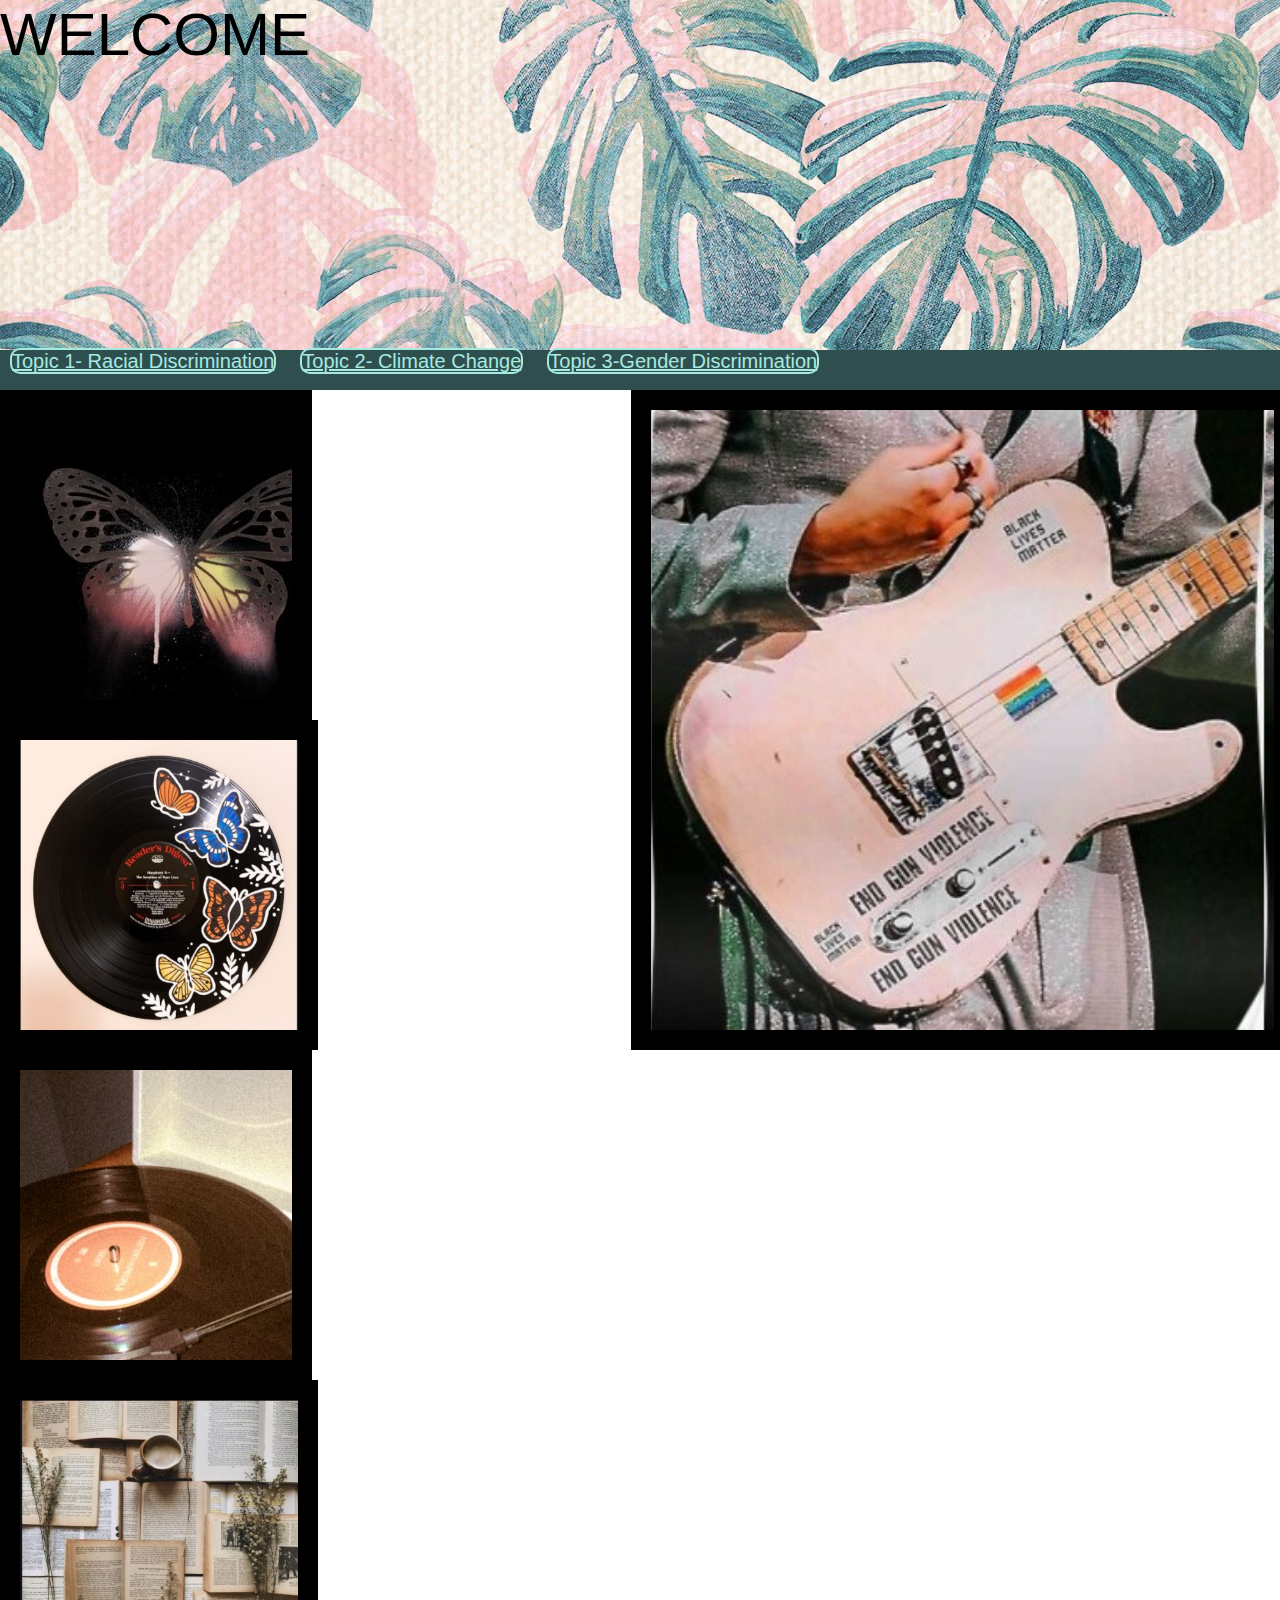
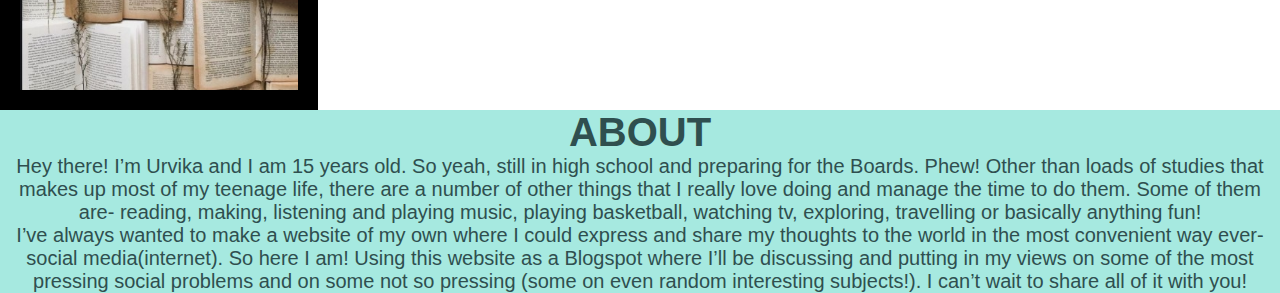
<file: project_website/Index.html>
<!--<html>
<head>
    <title>Urvika Lamba-Home</title>
</head>



</html>-->
<html>
<head>
  <!--<link rel="stylesheet" href="https://maxcdn.bootstrapcdn.com/bootstrap/3.4.1/css/bootstrap.min.css">-->
    <link href="css/style.css" rel="stylesheet" type="text/css">
    <title> Urvika Lamba|Home</title>
    </head>
    <body>
        <div class="banner1" >
              WELCOME
             </div>
             <ul class="navigation">
                <li><a href="rd_pg_1.html">Topic 1- Racial Discrimination</a></li> 
                <li><a href="cc_pg_2.html">Topic 2- Climate Change</a></li> 
                <li><a href="gd_pg_3.html">Topic 3-Gender Discrimination</a></li> 
                </ul>
<div class="home"> 
  <div class="left">
               
     <div class="homepagePics1"> 
     </div>
     <div class="homepagePics2"> 
     </div>
     <div class="homepagePics4"> 
     </div>
     <div class="homepagePics5"> 
    </div>
  </div>
<div class="right"> 
<div class="homepagePics3"> 
</div>
</div>

</div>
<div class="about"> 
   <h1>ABOUT</h1> 
Hey there! I’m Urvika and I am 15 years old. So yeah, still in high school and preparing for the Boards. Phew! Other than loads of studies that makes up most of my teenage life, there are a number of other things that I really love doing and manage the time to do them. Some of them are- reading, making, listening and playing music, playing basketball, watching tv, exploring, travelling or basically anything fun! 
<br>
I’ve always wanted to make a website of my own where I could express and share my thoughts to the world in the most convenient way ever-social media(internet). So here I am! Using this website as a Blogspot where I’ll be discussing and putting in my views on some of the most pressing social problems and on some not so pressing (some on even random interesting subjects!). I can’t wait to share all of it with you!


</div>
</body>
</html>
    <!--<div class="box">Welcome to vodafone....!!!!</div>
    <div class="box">AbcdAbcdAbcd AbcdAbcdAbcd AbcdAbcdAbcdAbcdAbcd</div>
    </body>
    </html>-->
</file>
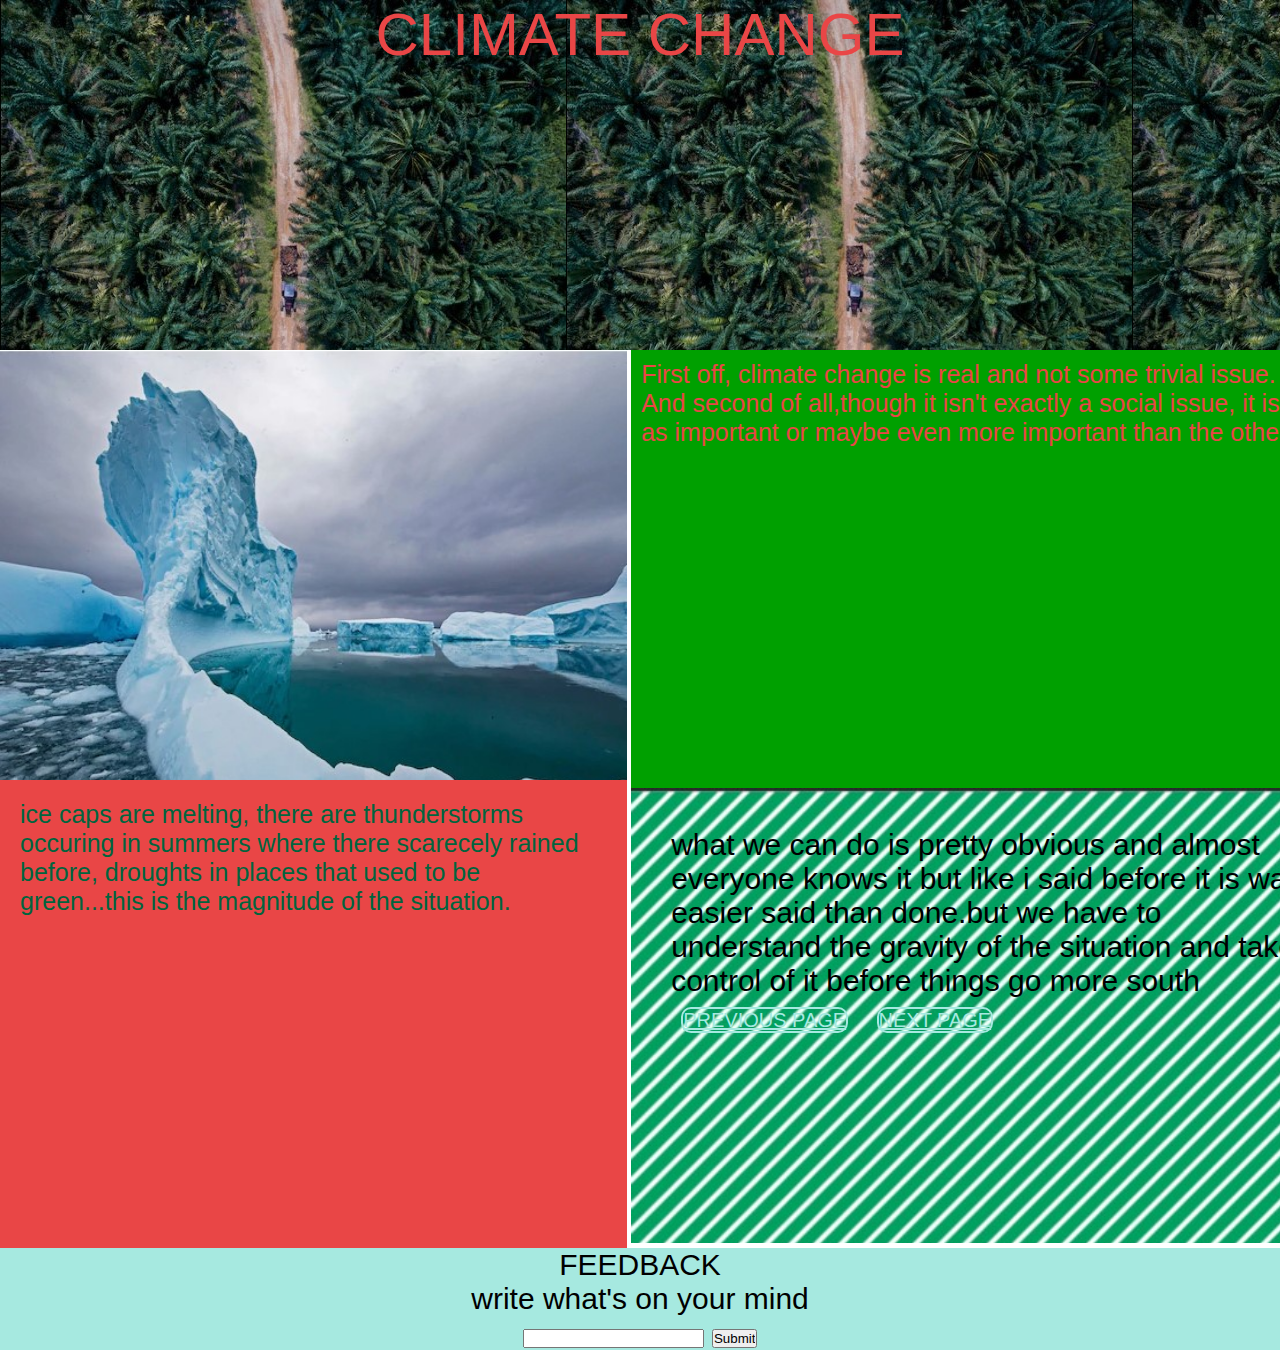
<file: project_website/cc_pg_2.html>
<html>


    <head>
        <link href="css/style.css" rel="stylesheet" type="text/css">
        <script src="js/index.js"></script>
        <title> Urvika Lamba|Home</title>
        </head>
        <body>
            <div class="banner3" >
                CLIMATE CHANGE
            </div>
            <div class="left3">
                <div class="ccPic1">

                </div>
                <div class="cc2">
                 ice caps are melting, there are thunderstorms occuring in summers where there scarecely rained before, droughts in places that used to be green...this is the magnitude of the situation.
                </div>
                </div>
                <div class="right3">
                   
                    <div class="cc1">
                     First off, climate change is real and not some trivial issue. And second of all,though it isn't exactly a social issue, it is as important or maybe even more important than the others.
                    </div>
                    
                    <div class="ccPicPlusQuote">
                        what we can do is pretty obvious and almost everyone knows it but like i said before it is way easier said than done.but we have to understand the gravity of the situation and take control of it before things go more south
                     <div class="nav2">
                         <a href="rd_pg_1.html"> PREVIOUS PAGE</a>
                         <a href="gd_pg_3.html"> NEXT PAGE</a>
                     </div>
                    </div>
                    </div>
                    <div class="feedback1"> 
                    FEEDBACK <br>
                    write what's on your mind <br>
                   <input id="feedbk1" type="text" class="InputClass" name="urvika">
                   <input id="submit1" type="submit" onclick="callMyFunction()">
                   
                 </div>

</html>
</file>
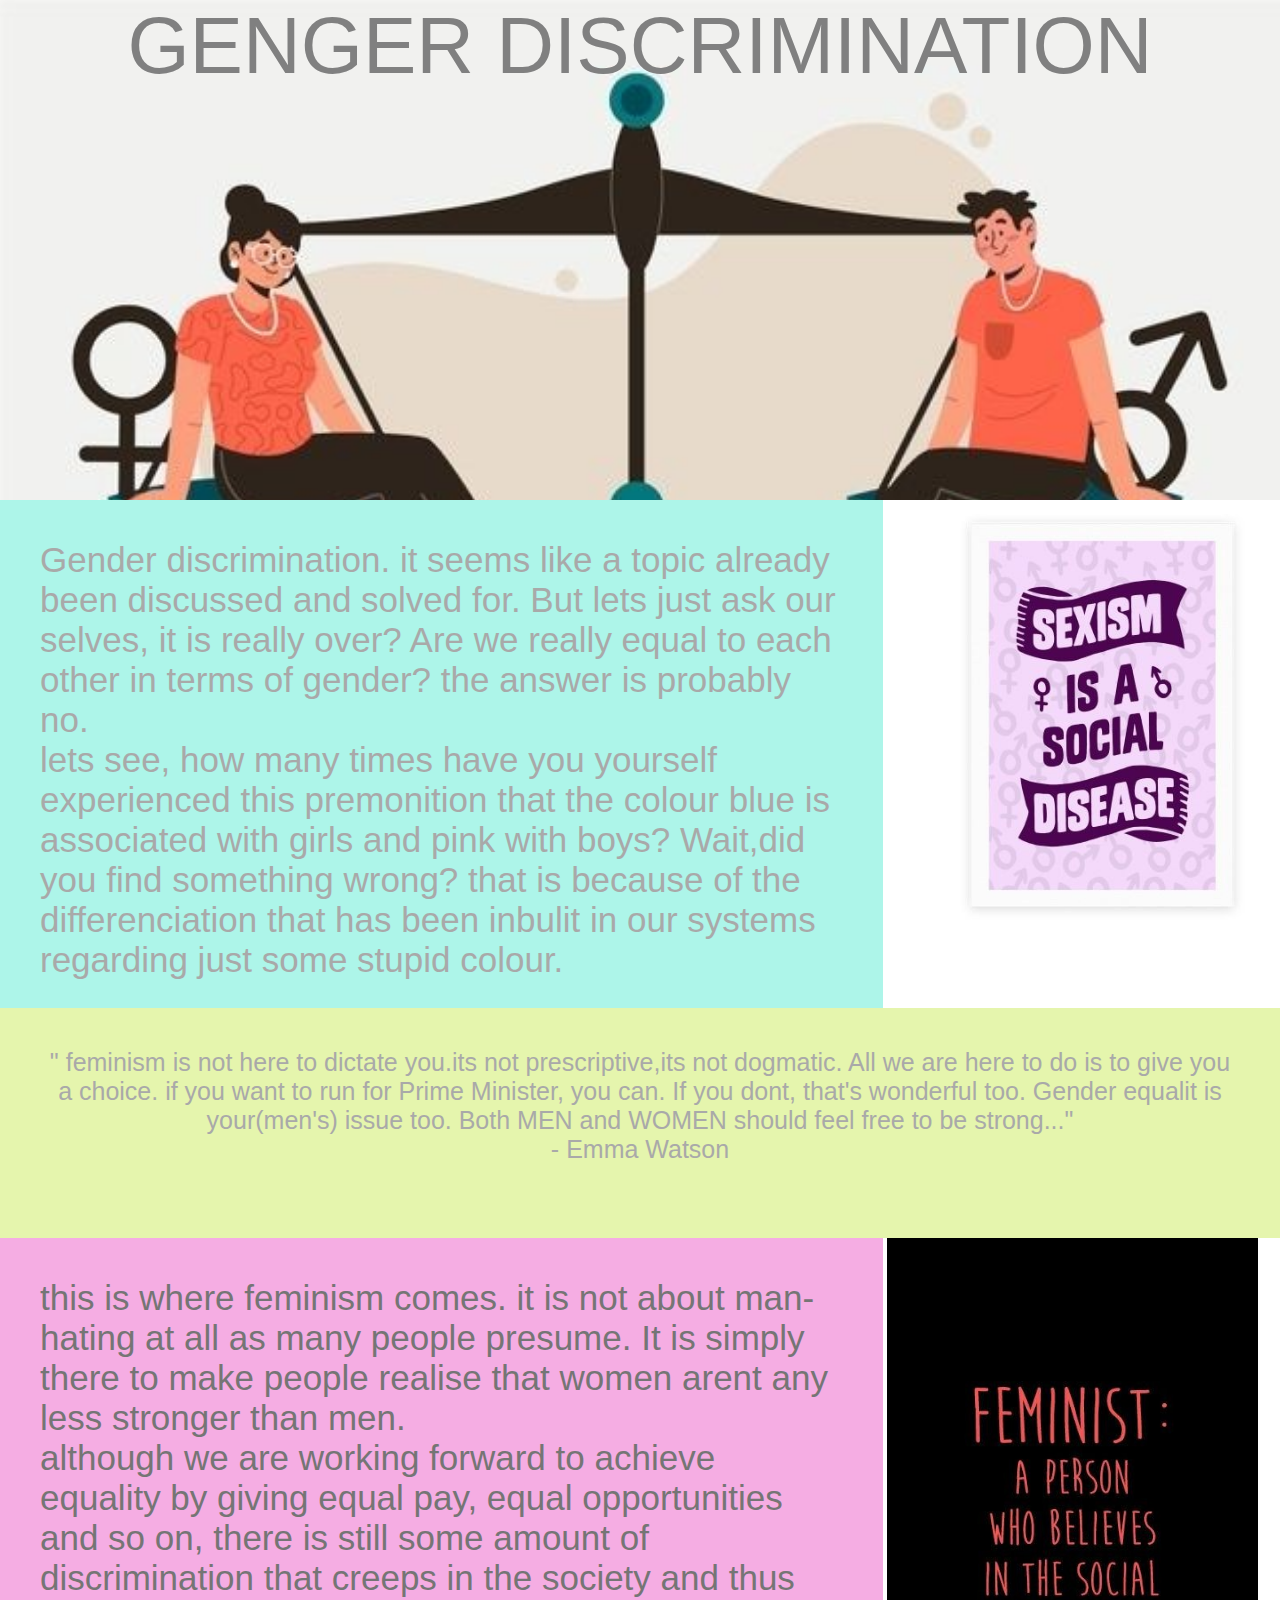
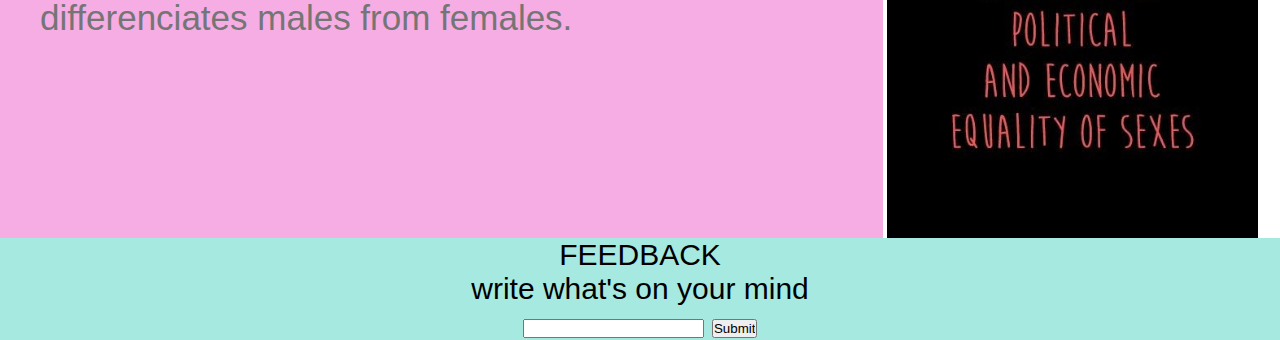
<file: project_website/gd_pg_3.html>
<html>


    <head>
        <link href="css/style.css" rel="stylesheet" type="text/css">
        <script src="js/index.js"></script>
        <title> Urvika Lamba|Home</title>
        </head>
        <body>
            <div class="banner4" >
                GENGER DISCRIMINATION
                <br> 
                
                 </div>
                 <div class="left4">
                 <div class="gd1">
                  Gender discrimination. it seems like a topic already been discussed and solved for. But 
                  lets just ask our selves, it is really over? Are we really equal to each other in terms of gender? the answer is probably no.
                  <br>
                  lets see, how many times have you yourself experienced this premonition that the colour blue is associated with girls and pink with boys? Wait,did you find something wrong? that is because of the differenciation that has been inbulit in our systems regarding just some stupid colour.
                 </div>
                </div>
                <div class="right4">
                    <div class="gdPic1">
   
                    </div>
                   </div>
                   <div class=" quote1">
                       " feminism is not here to dictate you.its not prescriptive,its not dogmatic. All we are here to do is to give you a choice. if you want to run for Prime Minister, you can. If you dont, that's wonderful too. Gender equalit is your(men's) issue too. Both MEN and WOMEN should feel free to be strong..."
                       <br> - Emma Watson
                   </div>


                   <div class="right5">
                    <div class="gd2">
                    this is where feminism comes. it is not about man-hating at all as many people presume.  It is simply there to make people realise that women arent any less stronger than men.
                    <br>
                    although we are working forward to achieve equality by giving equal pay, equal opportunities and so on, there is still some amount of discrimination that creeps in the society and thus differenciates males from females.
                    </div>
                   </div>
                   <div class="left5">
                       <div class="gdPic2">
      
                       </div>
                      </div>
                      <div class="feedback1"> 
                   FEEDBACK <br>
                   write what's on your mind <br>
                  <input id="feedbk1" type="text" class="InputClass" name="urvika">
                  <input id="submit1" type="submit" onclick="callMyFunction()">
                  
                </div>


</html>
</file>
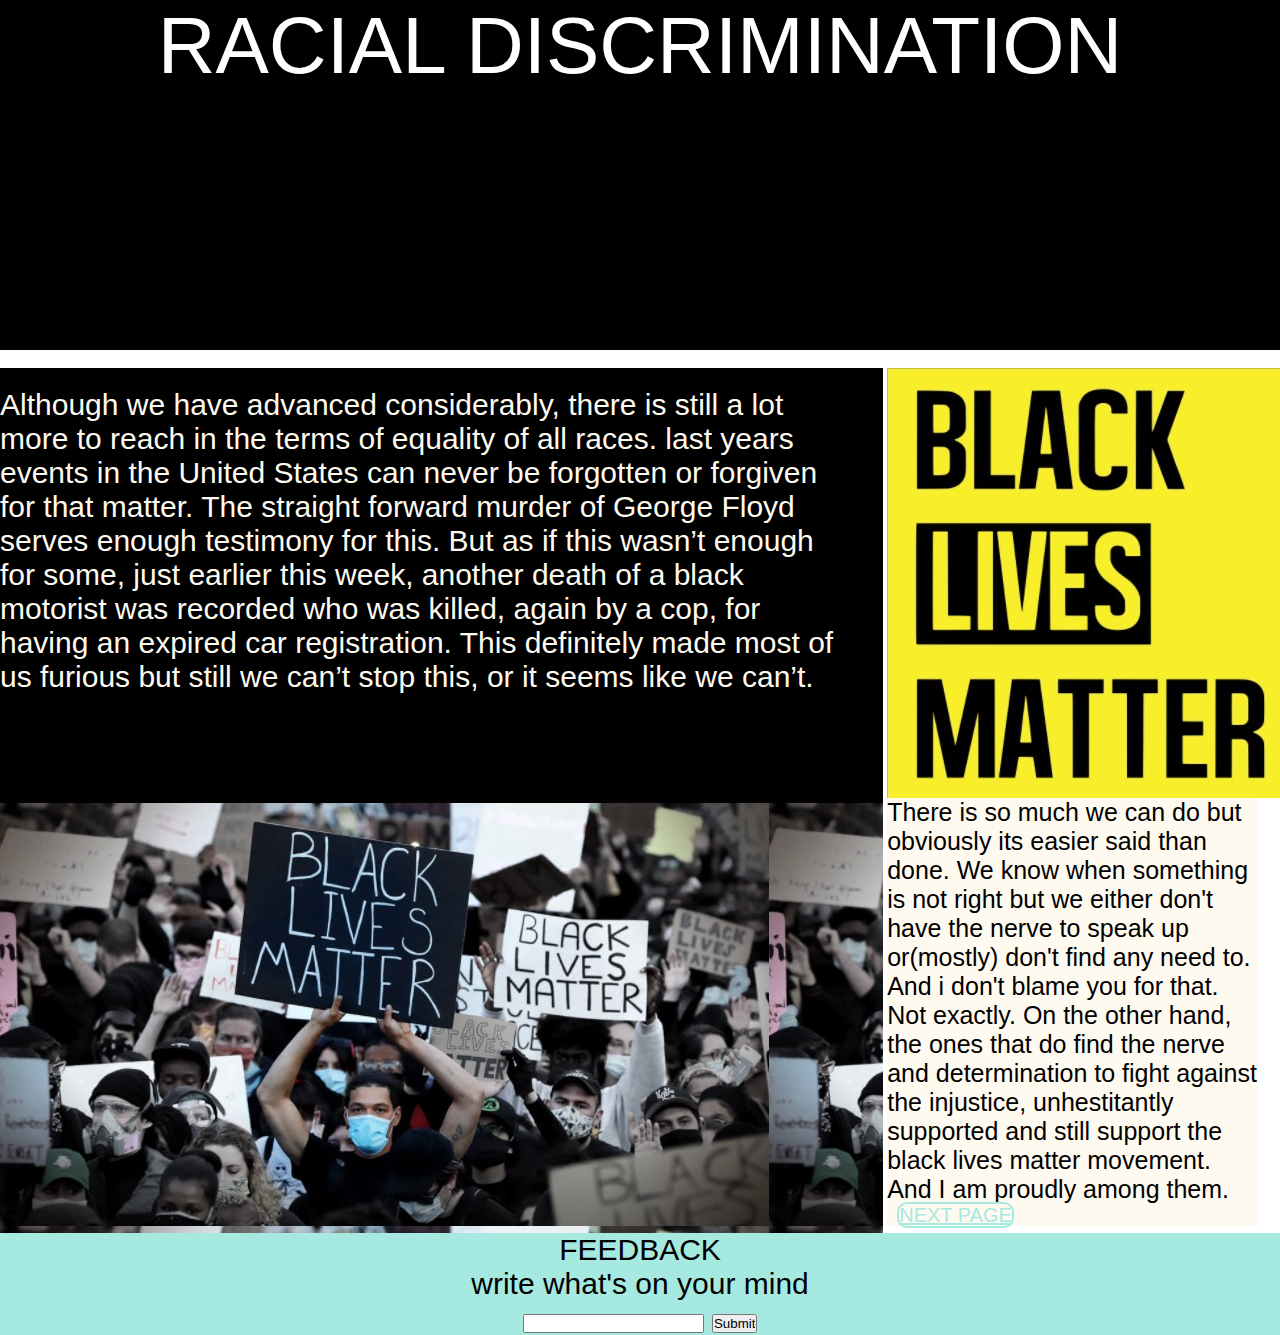
<file: project_website/rd_pg_1.html>
<html>

    <head>
        <link href="css/style.css" rel="stylesheet" type="text/css">
        <script src="js/index.js"></script>

        <title> Urvika Lamba|Home</title>
        </head>
        <body>
                <div class="banner2" >
                  RACIAL DISCRIMINATION
                </div>
                <br>
                <div class="right2">
                  <div class="rd1">
                    Although we have advanced considerably, there is still a lot more to reach in the terms of equality of all races.
                     last years events in the United States can never be forgotten or forgiven for that matter.
                      The straight forward murder of George Floyd serves enough testimony for this.
                       But as if this wasn’t enough for some, just earlier this week, another death of a black motorist was recorded who was killed, 
                       again by a cop, for having an expired car registration. This definitely made most of us furious but still we can’t stop this,
                        or it seems like we can’t.  

                  </div>
                  <div class="rdPic2">

                  </div>
                </div> 
                <div class="left2">

                 
                   <div class="rdPic1">

                   </div>
                   <div class="rd2">
                    There is so much we can do but obviously its easier said than done. 
                    We know when something is not right but we either don't have the nerve to speak up or(mostly) don't find any need to.
                     And i don't blame you for that. Not exactly.
                     On the other hand, the ones that do find the nerve and determination to fight against the injustice, unhestitantly supported and still support the black lives matter movement. And I am proudly among them.
                    <br>
                   <div class="nav2"><a href="cc_pg_2.html"> NEXT PAGE</a></div> 
                   </div>

                </div>
                <div class="feedback1"> 
                   FEEDBACK <br>
                   write what's on your mind <br>
                  <input id="feedbk1" type="text" class="InputClass" name="urvika">
                  <input id="submit1" type="submit" onclick="callMyFunction()">
                  
                </div>
</html>
</file>
<file: project_website/css/style.css>
*{
    margin: 0;
    padding: 0;
    }
    .banner1{
        font-family:Impact, Haettenschweiler, 'Arial Narrow Bold', sans-serif ;
        font-size:60px;
        font-weight:500;
        
        
        color:black;
        background-image: url(../images/28dad5a18258d9e8572c0448e71aadc1.jpg);
        height:350px;
        border-top: 10px black;

        

    
    }
    .banner2{
        font-family:Impact, Haettenschweiler, 'Arial Narrow Bold', sans-serif ;
        font-size:80px;
        font-weight:500;
        text-align: center;
        
        color: white;
        background-color: black;
        height:350px;
        /*border-top: 10px black;*/

        

    
    }
    .banner3{
        font-family:Impact, Haettenschweiler, 'Arial Narrow Bold', sans-serif ;
        font-size:60px;
        font-weight:500;
        text-align: center;
        
        color:rgb(233, 70, 70);
        background-image: url(../images/cc\ final\ top2.jpg);
        
        height:350px;
        width: 100%;
        /*border-top: 10px black;*/

        

    
    }
    .banner4{
        font-family:Impact, Haettenschweiler, 'Arial Narrow Bold', sans-serif ;
        font-size:80px;
        font-weight:500;
        text-align: center;
        
        color: grey;
        background: url(../images/gender\ gd\ page\ top4.jpg)no-repeat;
        background-size: cover;
        height:500px;
        border-top: 10px black;

        

    
    }

    .homepagePics1{

   
    background: url(../images/butterfly\ home.jpg)no-repeat;
    border: 20px solid black;
   
    /*margin-top:20px;*/ 
    padding: 20px;
    height: 250px;
    width: 37%;
    display: inline-block;
    vertical-align: top;
    /*overflow:scroll;*/
    /*opacity: 0.5;*/ 
    /*box-shadow: 1px 1px 4px #000;*/
    /*font-weight: bold;*/
    }
    .homepagePics2{

   
        background: url(../images/butterfly\ vinly\ home.jpg)no-repeat;
        border: 20px solid black;
        background-size: 100% 100%;
       
        /*margin-top:20px;*/ 
        padding: 20px;
        height: 250px;
        width: 38%;
        display: inline-block;
        vertical-align: top;
        /*float: right;*/
        /*overflow:scroll;*/
        /*opacity: 0.5;*/ 
        /*box-shadow: 1px 1px 4px #000;*/
        /*font-weight: bold;*/
        }
    
        .homepagePics3{

   
            background-image: url(../images/harry\ styles\ guitar.jpg);
           
            background-size: contain;
            border: 20px solid black;
           
            /*margin-top:20px;*/ 
            padding: 20px;
            height: 580px;
            width:93%;
            display: inline-block;
            vertical-align: top;
            /*overflow:scroll;*/
            /*opacity: 0.5;*/ 
            /*box-shadow: 1px 1px 4px #000;*/
            /*font-weight: bold;*/
            }
            .homepagePics4{

   
                background: url(../images/vinly\ vintage\ home.jpg) no-repeat;
               
                /*background-size: contain;*/
                border: 20px solid black;
               
                /*margin-top:20px;*/ 
                padding: 20px;
                height: 250px;
                width: 37%;
                display: inline-block;
                vertical-align: top;
                /*overflow:scroll;*/
                /*opacity: 0.5;*/ 
                /*box-shadow: 1px 1px 4px #000;*/
                /*font-weight: bold;*/
                }
                .homepagePics5{

   
                    background: url(../images/books.jpg) no-repeat;
                   
                    background-size: 100% 100%;
                    border: 20px solid black;
                   
                    /*margin-top:20px;*/ 
                    padding: 20px;
                    height: 250px;
                    width: 38%;
                    display: inline-block;
                    vertical-align: top;
                    /*overflow:scroll;*/
                    /*opacity: 0.5;*/ 
                    /*box-shadow: 1px 1px 4px #000;*/
                    /*font-weight: bold;*/
                    }

                .home .left{

width: 49%;
display: inline-block;
vertical-align: top;
                    
                }
                .home .right{

                    width: 49%;
                    display: inline-block;
                    vertical-align: top;
                                        
                                    }
                                
     .about {
         border-top: 10px black;

background-color: rgb(166, 233, 224);
font-family:'Lucida Sans', 'Lucida Sans Regular', 'Lucida Grande', 'Lucida Sans Unicode', Geneva, Verdana, sans-serif;
font-size: 20px;
color: darkslategrey;
text-align: center;
        
     } 
     
     .rdPic1{
         background-image: url(../images/blm\ rd\ page.jpg);
         width: 417px;
         height: 430px;
        vertical-align: top;
        border: 20px black;
     }
     .rd1{
text-align: left;
font-family: Impact, Haettenschweiler, 'Arial Narrow Bold', sans-serif;
font-weight: lighter;
padding-right: 40px;
padding-top: 20px;
background-color: black;
height: 415px;
color: floralwhite;
font-size: 30px;

     }
     .rd2{
        text-align: left;
        font-family: Impact, Haettenschweiler, 'Arial Narrow Bold', sans-serif;
        font-weight: lighter;
        border: 30px black;
        background-color:floralwhite;
        height: 428px;
        color: black;
        font-size: 25px;
     }    
     .rdPic2{
        background-image: url(../images/blm3\ rd\ pg.jpg);
        width: 100%;
        height: 430px;
       vertical-align: top;
       border: 20px black;

     }    

     .left2{
      width:29%;
      display: inline-block;
vertical-align: top;


     }

     .right2{
        width:69%;
        display: inline-block;
  vertical-align: top;
  
  
       }
       .cc1{
        text-align: left;
        font-family: Impact, Haettenschweiler, 'Arial Narrow Bold', sans-serif;
        font-weight: lighter;
        border: 30px black;
        background-color:rgb(0, 160, 0);
        height: 428px;
        color:rgb(233, 70, 70);
        font-size: 25px;
        width: 670px;
        padding-left: 10px;
        padding-top: 10px;


       }
       .cc2{
        text-align: left;
        font-family: Impact, Haettenschweiler, 'Arial Narrow Bold', sans-serif;
        font-weight: lighter;
        border: 30px black;
        background-color:rgb(233, 70, 70);
        height: 428px;
        color:rgb(0, 100, 62);
        font-size: 25px;
        padding: 20px;

       }
       .ccPic1{
        background: url(../images/ice\ berg\ cc.jpg
        )no-repeat;
        background-size: cover;

        width: 100%;
        height: 430px;
       vertical-align: top;
       border: 20px black;


       }     
        .ccPicPlusQuote{
            background: url(../images/cc\ stripes2.jpg)no-repeat;
            background-size: cover;
            
            width: 640px;
            height: 415px;
           vertical-align: top;
           
           font-family: Impact, Haettenschweiler, 'Arial Narrow Bold', sans-serif;
           font-size:30px ;
           color:black;
           padding-left: 40px;
           padding-top: 40px;

        }
.left3{
    width:49%;
    display: inline-block;
vertical-align: top;


}

.right3{
    width:49%;
    display: inline-block;
vertical-align: top;


}

.gd1{  text-align: left;
    font-family: Impact, Haettenschweiler, 'Arial Narrow Bold', sans-serif;
    font-weight: lighter;
    
    background-color:rgb(173, 245, 233);
    height: 428px;
    color:darkgrey;
    font-size: 35px;
    padding: 40px;
   
}

.gdPic1{
    background: url(../images/gd\ 2\ side.jpg)
    no-repeat;
    background-size: cover;

    width: 100%;
    height: 430px;
   vertical-align: top;
   border: 20px black;



}

.left4{
    width:69%;
    display: inline-block;
vertical-align: top;


   }

   .right4{
      width:29%;
      display: inline-block;
vertical-align: top;
   }
   .quote1{
    font-family: Impact, Haettenschweiler, 'Arial Narrow Bold', sans-serif;
    font-weight: lighter;
    text-align: center;
    background-color:rgb(229, 245, 173);
    height: 150px;
    color:darkgrey;
    font-size: 25px; 
    padding: 40px; 
    border:15px rgb(117, 117, 117);
   


   }
   .gd2{  text-align: left;
    font-family: Impact, Haettenschweiler, 'Arial Narrow Bold', sans-serif;
    font-weight: lighter;
    
    background-color:rgb(245, 173, 227);
    height: 520px;
    color:rgb(117, 117, 117);
    font-size: 35px;
    padding: 40px;
   
}

.gdPic2{
    background: url(../images/gd\ feminism.jpg)
    no-repeat;
    background-size: cover;

    width: 100%;
    height: 600px;
   vertical-align: top;
   border: 20px black;



}

.left5{
    width:29%;
    display: inline-block;
vertical-align: top;


   }

   .right5{
      width:69%;
      display: inline-block;
vertical-align: top;
   }

.nav2{

   
    height: 40px;

}
.nav2 a{

    font-size: 20px;
    font-family:Impact, Haettenschweiler, 'Arial Narrow Bold', sans-serif;
    color:  rgb(166, 233, 224);
    margin-left: 10px;
    margin-right: 10px;
    border: 2px solid rgb(166, 233, 224);
    border-radius: 10px;
    transition: 0.5s;
    vertical-align: bottom;
}
.nav2 a:hover{
    color: rgb(243, 174, 217);
    font-size: 14px;
    transition: 0.5s;
    transform: scale(1);
}

.feedback1{
font-family: Impact, Haettenschweiler, 'Arial Narrow Bold', sans-serif;
font-size: 30px;
    text-align: center;
    background-color: rgb(166, 233, 224);
}


    .box:hover{
    transform: scale(0.5);
    transition: 0.5s;
    }
    
    .navigation{
    background-color:darkslategrey ;
    height: 40px;
    /*margin-top: 50px;*/
    }
    .navigation li{
    display: inline-block;
    }
    .navigation li a{
    font-size: 20px;
    font-family:'Lucida Sans', 'Lucida Sans Regular', 'Lucida Grande', 'Lucida Sans Unicode', Geneva, Verdana, sans-serif;
    color:  rgb(166, 233, 224);
    margin-left: 10px;
    margin-right: 10px;
    border: 2px solid rgb(166, 233, 224);
    border-radius: 10px;
    transition: 0.5s;
    }
    
    .navigation li a:hover{
    color: rgb(243, 174, 217);
    font-size: 14px;
    transition: 0.5s;
    transform: scale(1);
    }
    /*.box{
        color: red;
        font-size: 20px;
        text-align: center;
        background-image: url('../images/yoga-banner.jpg');
        border: 4px solid #000;
        margin-top:20px; 
        padding: 20px;
        height: 100px;
        width: 100px;
        display: inline-block;
        vertical-align: top;
        overflow: scroll;
         opacity: 0.5; 
        box-shadow: 1px 1px 4px #000;
        font-weight: bold;
        }*/
</file>
